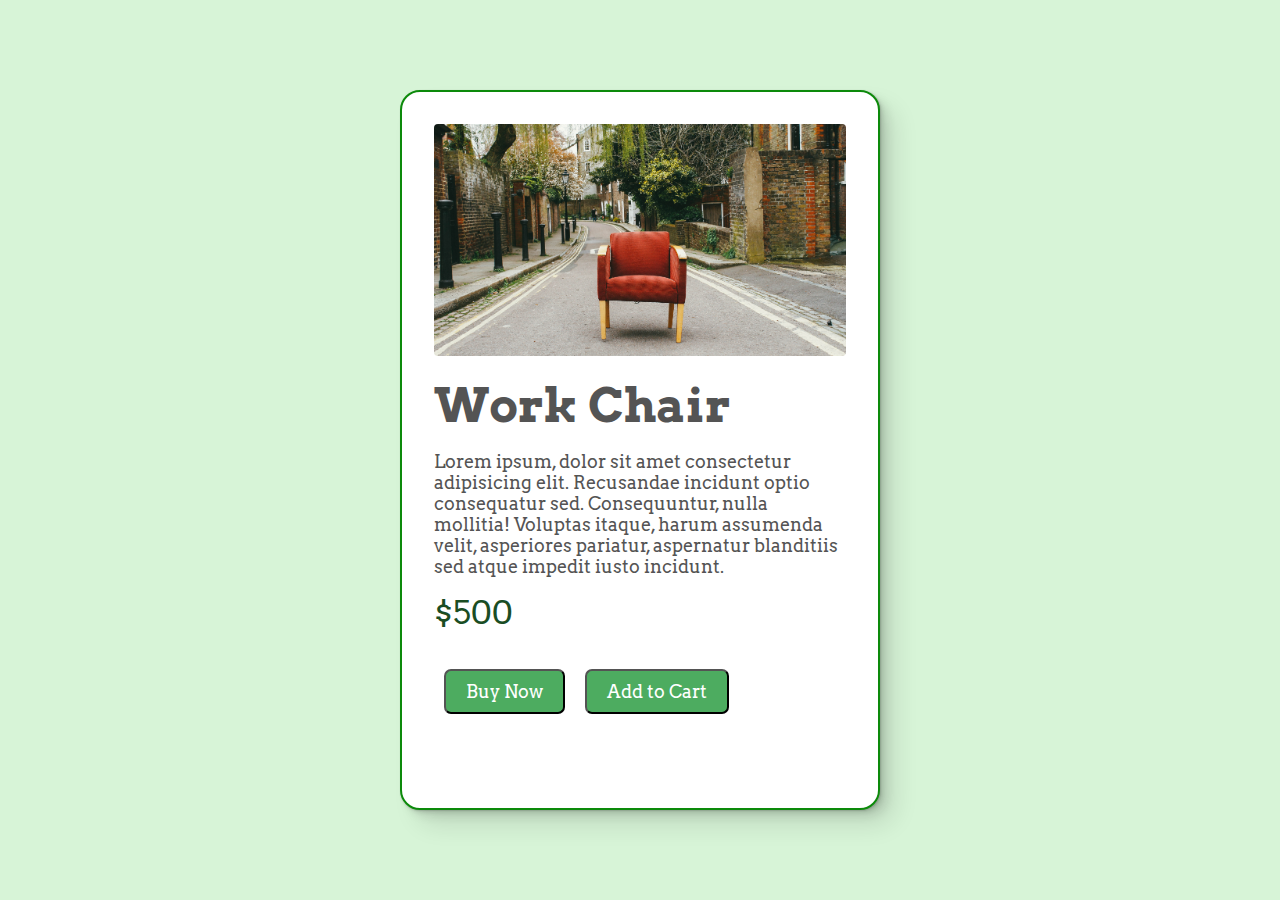
<file: index.html>
<!DOCTYPE html>
<html lang="en">
  <head>
    <meta charset="UTF-8" />
    <meta name="viewport" content="width=device-width, initial-scale=1.0" />
    <meta http-equiv="X-UA-Compatible" content="ie=edge" />
    <title>Work Chair</title>
    <link rel="stylesheet" href="style.css" />
    <link rel="preconnect" href="https://fonts.googleapis.com">
    <link rel="preconnect" href="https://fonts.gstatic.com" crossorigin>
    <link href="https://fonts.googleapis.com/css2?family=Arvo&display=swap" rel="stylesheet">
  </head>
  <body>
    <main>
      <card>
        <img src="./chair.jpg" alt="Chair in greenery" srcset="" />
        <h1>Work Chair</h1>

        <p>
          Lorem ipsum, dolor sit amet consectetur adipisicing elit. Recusandae
          incidunt optio consequatur sed. Consequuntur, nulla mollitia! Voluptas
          itaque, harum assumenda velit, asperiores pariatur, aspernatur
          blanditiis sed atque impedit iusto incidunt. 
        </p>
        <span>$500</span>

        <div id="btn-div">
          <button>Buy Now</button>
          <button>Add to Cart</button>
        </div>
      </card>
    </main>
    <!-- <script src="index.js"></script> -->
  </body>
</html>
</file>
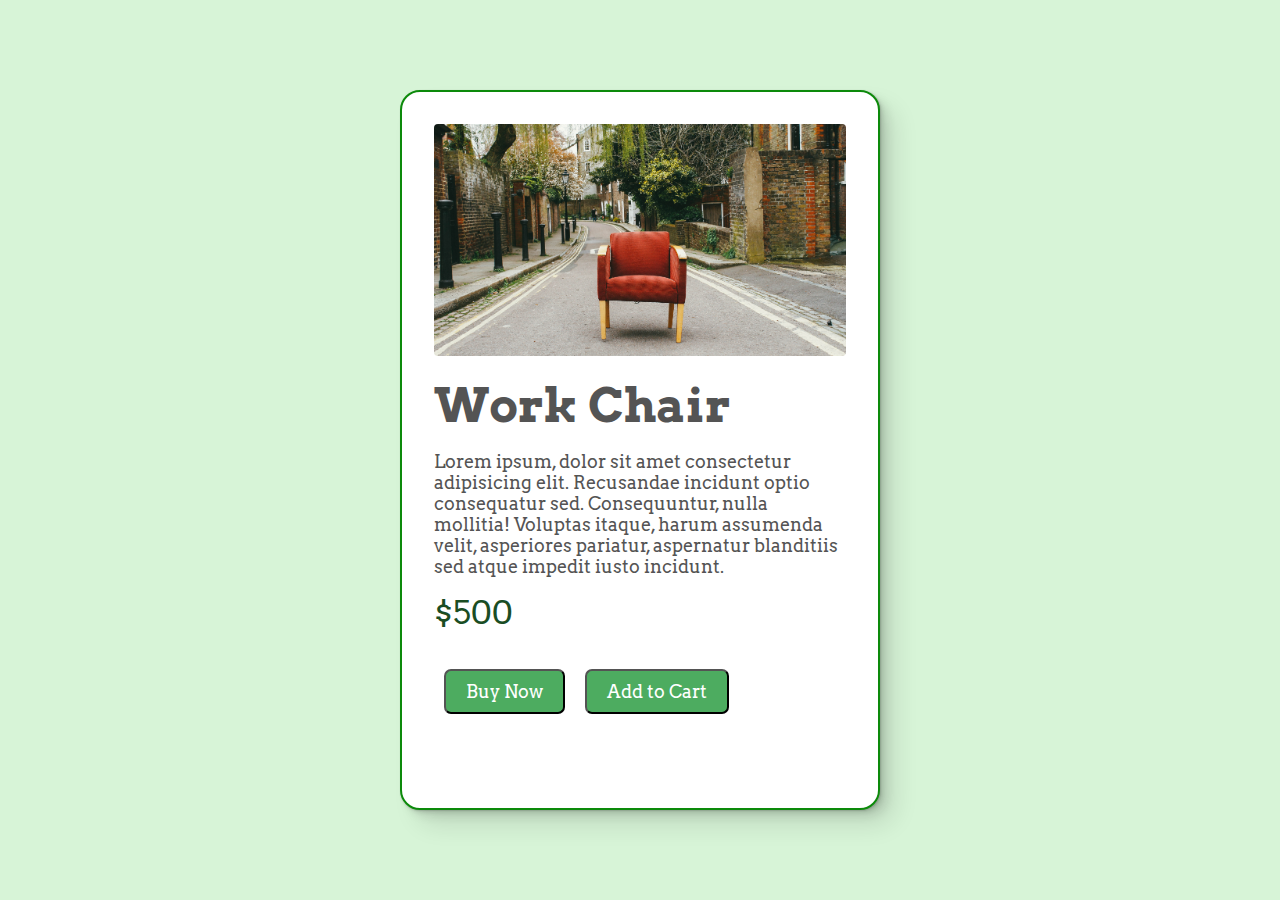
<file: intro/index.html>
<!DOCTYPE html>
<html lang="en">
  <head>
    <meta charset="UTF-8" />
    <meta name="viewport" content="width=device-width, initial-scale=1.0" />
    <meta http-equiv="X-UA-Compatible" content="ie=edge" />
    <title>Work Chair</title>
    <link rel="stylesheet" href="style.css" />
    <link rel="preconnect" href="https://fonts.googleapis.com">
    <link rel="preconnect" href="https://fonts.gstatic.com" crossorigin>
    <link href="https://fonts.googleapis.com/css2?family=Arvo&display=swap" rel="stylesheet">
  </head>
  <body>
    <main>
      <card>
        <img src="./chair.jpg" alt="Chair in greenery" srcset="" />
        <h1>Work Chair</h1>

        <p>
          Lorem ipsum, dolor sit amet consectetur adipisicing elit. Recusandae
          incidunt optio consequatur sed. Consequuntur, nulla mollitia! Voluptas
          itaque, harum assumenda velit, asperiores pariatur, aspernatur
          blanditiis sed atque impedit iusto incidunt. 
        </p>
        <span>$500</span>

        <div id="btn-div">
          <button>Buy Now</button>
          <button>Add to Cart</button>
        </div>
      </card>
    </main>
    <!-- <script src="index.js"></script> -->
  </body>
</html>
</file>
<file: style.css>
:root {
  --font: "Arvo", serif; /* css variable, global scope */
  --border-radius: 20px;
  --padding: 1em;

  --shadow-color: 0deg 0% 0%;
  --shadow-elevation-medium: 0.8px 0.8px 1.3px hsl(var(--shadow-color) / 0.11),
    2.7px 2.6px 4.2px -0.8px hsl(var(--shadow-color) / 0.11),
    6.7px 6.6px 10.6px -1.7px hsl(var(--shadow-color) / 0.11),
    16.4px 16.1px 25.9px -2.5px hsl(var(--shadow-color) / 0.11);

  /* Colors */
  --clr-primary-800: hsl(131, 50%, 20%);
  --clr-primary-500: hsl(119, 87%, 29%);
  --clr-primary-400: hsl(132, 38%, 49%);

  --clr-secondary: hsl(0, 0%, 33%);
  --clr-neutral: hsl(120, 57%, 90%);
  --clr-background: hsl(0, 0%, 100%);
}

/* Reset */

*,
*::before,
*::after {
  box-sizing: border-box;
}
/*
    2. Remove default margin
  */
* {
  margin: 0;
  font-display: swap;
}

/* element selector */
main {
  display: flex;
  justify-content: center;
  align-items: center;
  height: 100vh; /* relative unit - 100% of viewport height */
  /* loaded google font */
  font-family: var(--font);
  background-color: var(--clr-neutral);
}

/* style custom card tag */
card {
  background-color: var(--clr-background);
  padding: 2rem;
  box-shadow: var(--shadow-elevation-medium);
  border: 2px solid var(--clr-primary-500);
  border-radius: var(--border-radius);
  width: 30rem;
  height: 45rem;
}

img {
  border-radius: calc(var(--border-radius) - var(--padding));
  max-width: 100%;
  max-height: 70%; /* 70% of the card height */
  object-fit: cover; /* fit the image inside the card element */
}

/* grouping selector */
h1,
p,
button {
  /* text-align: center; */
  font-size: 18px;
  color: var(--clr-secondary);
}

card > * + * {
  margin-top: 1rem;
}

span {
  font-size: 2rem; /* relative unit */
  display: block;
  /* text-align: center; */
  color: var(--clr-primary-800);
  padding-bottom: 10px;
}

h1 {
  font-weight: bold;
  font-size: 3rem;
}

button {
  padding: 10px 20px;
  border-radius: 7px;
  background-color: var(--clr-primary-400);
  color: hsl(0, 0%, 100%);
  margin: 10px;

  /* hover effect */
  cursor: pointer;
  transition: background-color 0.2s ease-in-out;
  font-family: var(--font);
}

/* id selector */
#btn-div {
  display: flex;
  justify-content: flex-start;
}

/* pseudo-class selector */
button:hover {
  background-color: var(--clr-primary-800);
}
</file>
<file: intro/style.css>
:root {
  --font: "Arvo", serif; /* css variable, global scope */
  --border-radius: 20px;
  --padding: 1em;

  --shadow-color: 0deg 0% 0%;
  --shadow-elevation-medium: 0.8px 0.8px 1.3px hsl(var(--shadow-color) / 0.11),
    2.7px 2.6px 4.2px -0.8px hsl(var(--shadow-color) / 0.11),
    6.7px 6.6px 10.6px -1.7px hsl(var(--shadow-color) / 0.11),
    16.4px 16.1px 25.9px -2.5px hsl(var(--shadow-color) / 0.11);

  /* Colors */
  --clr-primary-800: hsl(131, 50%, 20%);
  --clr-primary-500: hsl(119, 86%, 29%);
  --clr-primary-400: hsl(132, 38%, 49%);

  --clr-secondary: hsl(0, 0%, 33%);
  --clr-neutral: hsl(120, 57%, 90%);
  --clr-background: hsl(0, 0%, 100%);
}

/* Reset */

*,
*::before,
*::after {
  box-sizing: border-box;
}
/*
    2. Remove default margin
  */
* {
  margin: 0;
}

/* element selector */
main {
  display: flex;
  justify-content: center;
  align-items: center;
  height: 100vh; /* relative unit - 100% of viewport height */
  /* loaded google font */
  font-family: var(--font);
  background-color: var(--clr-neutral);
}

/* style custom card tag */
card {
  background-color: var(--clr-background);
  padding: 2rem;
  box-shadow: var(--shadow-elevation-medium);
  border: 2px solid var(--clr-primary-500);
  border-radius: var(--border-radius);
  width: 30rem;
  height: 45rem;
}

img {
  border-radius: calc(var(--border-radius) - var(--padding));
  max-width: 100%;
  max-height: 70%; /* 70% of the card height */
  object-fit: cover; /* fit the image inside the card element */
}

/* grouping selector */
h1,
p,
button {
  /* text-align: center; */
  font-size: 18px;
  color: var(--clr-secondary);
}

card > * + * {
  margin-top: 1rem;
}

span {
  font-size: 2rem; /* relative unit */
  display: block;
  /* text-align: center; */
  color: var(--clr-primary-800);
  padding-bottom: 10px;
}

h1 {
  font-weight: bold;
  font-size: 3rem;
}

button {
  padding: 10px 20px;
  border-radius: 7px;
  background-color: var(--clr-primary-400);
  color: hsl(0, 0%, 100%);
  margin: 10px;

  /* hover effect */
  cursor: pointer;
  transition: background-color 0.2s ease-in-out;
  font-family: var(--font);
}

/* id selector */
#btn-div {
  display: flex;
  justify-content: flex-start;
}

/* pseudo-class selector */
button:hover {
  background-color: var(--clr-primary-800);
}
</file>
